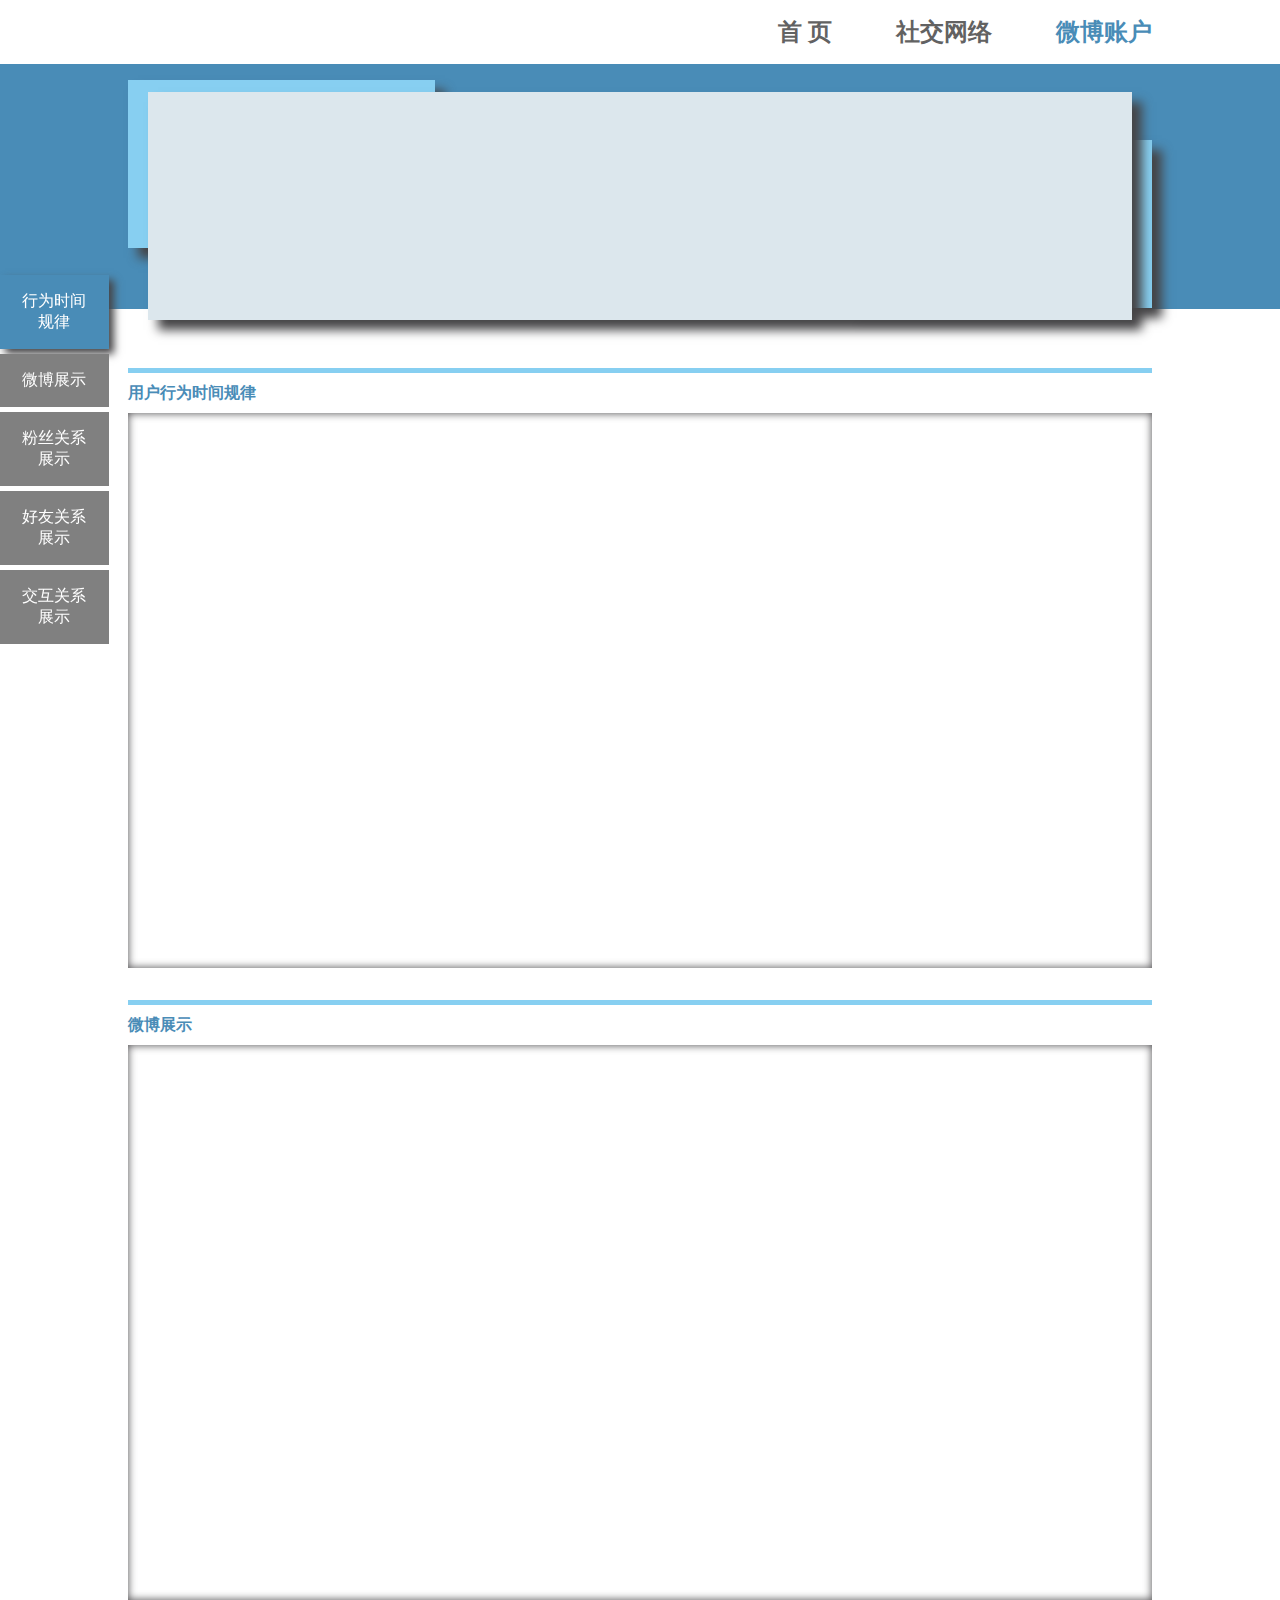
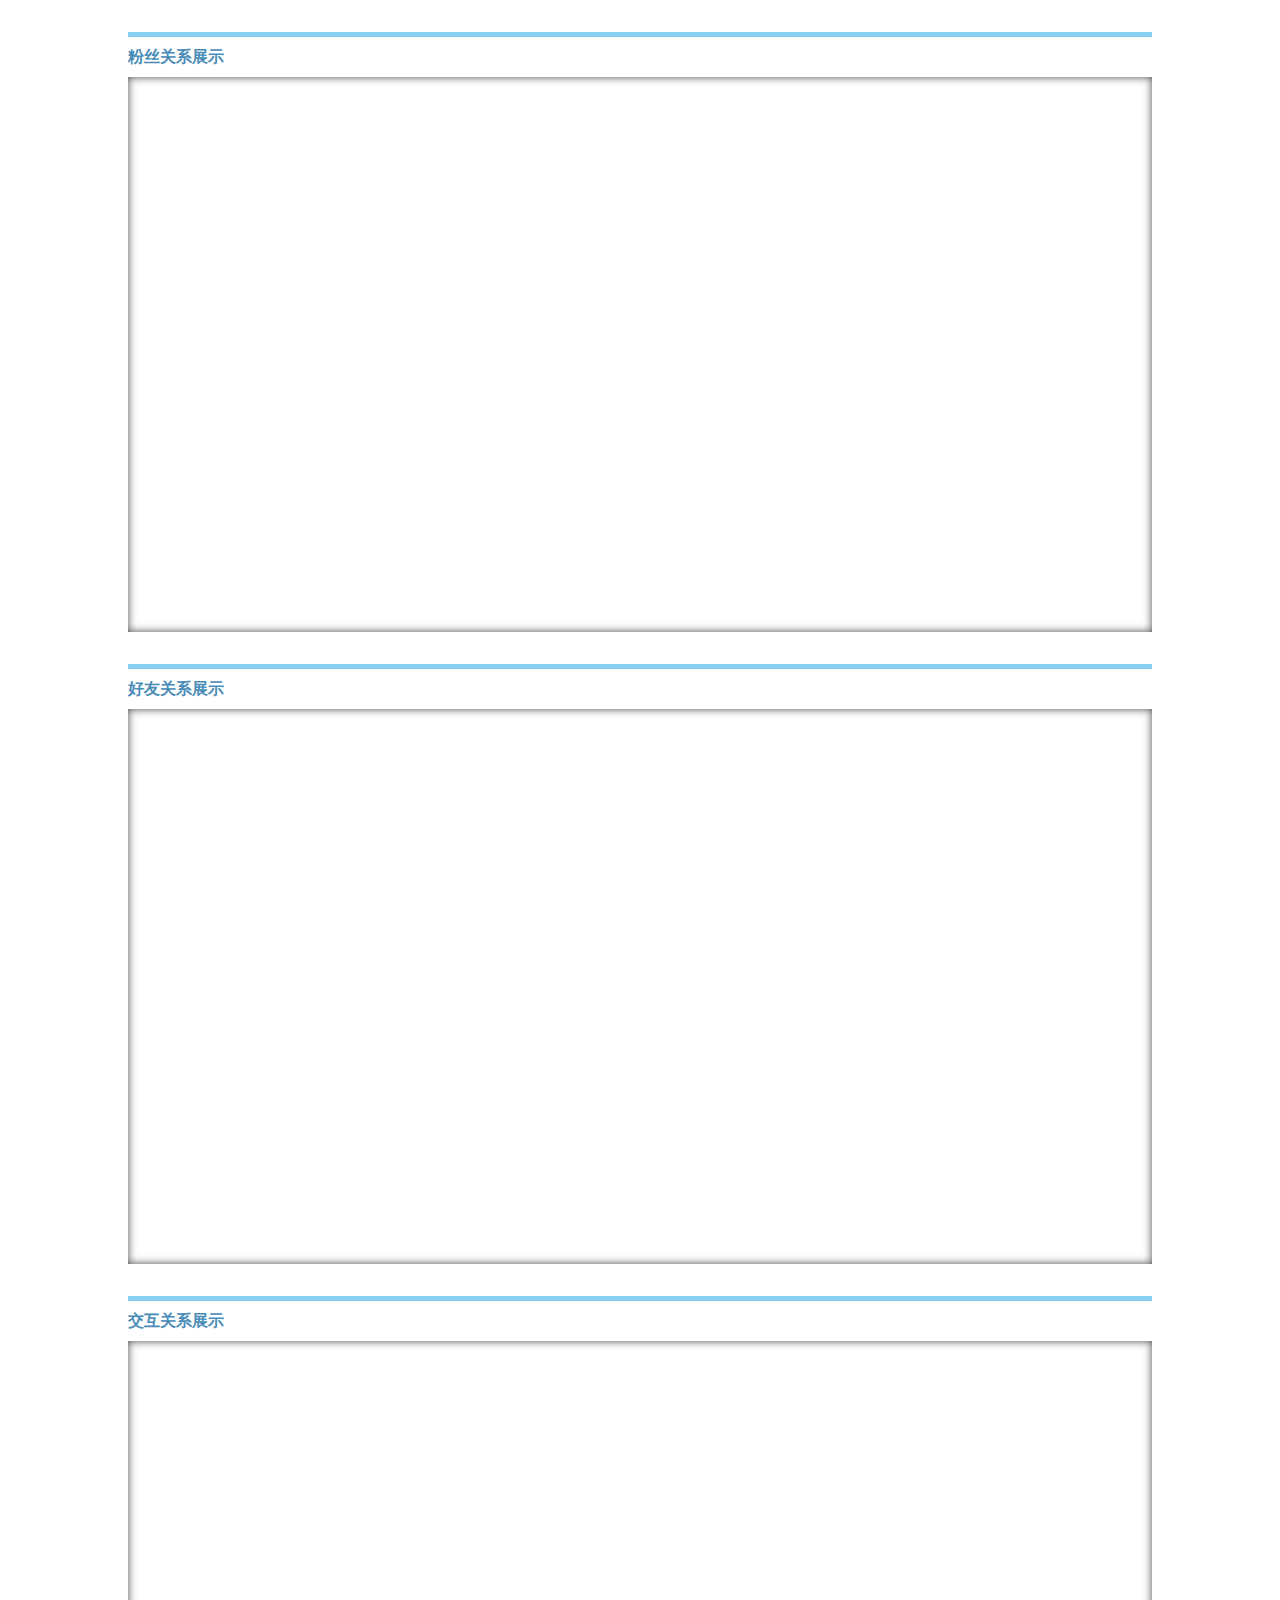
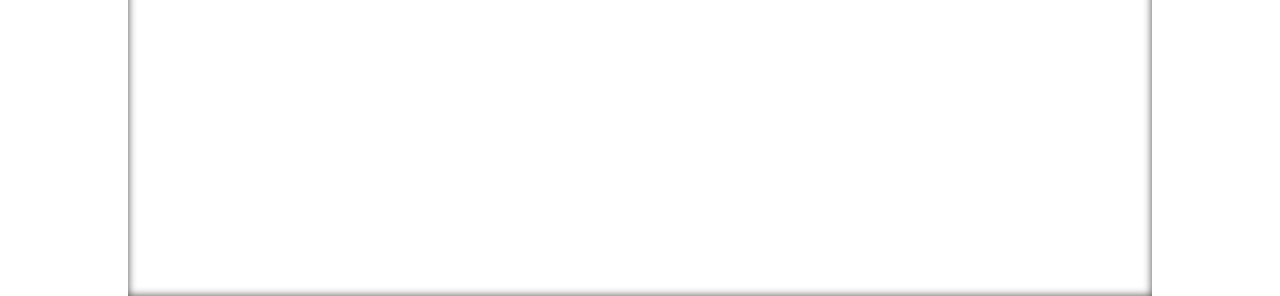
<file: html/account.html>
<!DOCTYPE html>
<html>
<meta charset="utf-8">
<head>
<title>微博可视化平台</title>

<link href="../css/main.css" rel="stylesheet" type="text/css"/>
<link href="../css/account.css" rel="stylesheet" type="text/css"/>

<script src="../js/jquery.js"></script>
<script src="../js/d3.min.js"></script>
<script src="../js/arc.js"></script>

<script src="../js/echarts/echarts.js"></script>
<script src="../js/echarts/force.js"></script>
<script src="../js/echarts/wordcloud.js"></script>
</head>
<body>
	<div id="container">
		<div class="title-container">
			<div class="float-right margin-right">
				<div id="linktoindex" class="word-container">首 页</div>
				<div id="linktonetwork" class="word-container">社交网络</div>
				<div id="linktoaccount" class="word-container word-focus">微博账户</div>
				<!--<div id="linktoweibo" class="word-container">单条微博</div>
				<div id="linktoevent" class="word-container">微博事件</div>-->
			</div>
		</div>
		<div class="div-baseinfo">
			<div class="div-baseinfo-container">
				<div class="div-baseinfo-container-bg1 div-shadow"></div>
				<div class="div-baseinfo-container-bg2 div-shadow"></div>
				<div class="div-baseinfo-container-content div-shadow clear">
					<div id="baseinfo" class="baseinfo"></div>
					<div id="baseinfo-img" class="baseinfo-img"></div>
				</div>
			</div>
			<div class="div-baseinfo-bg"></div>
		</div>
		<div class="content-container" style="">
			<div id="content1" class="window-container" style="width:100%;height:600px">
				<div class="window-title">用户行为时间规律</div>
				<div id="time" class="window-content"></div>
			</div>
			<div id="content2" class="window-container" style="width:100%;height:600px">
				<div class="window-title">微博展示</div>
				<div id="showweibo" class="window-content"></div>
			</div>
			<div id="content3" class="window-container" style="width:100%;height:600px">
				<div class="window-title">粉丝关系展示</div>
				<div id="fans" class="window-content"></div>
			</div>
			<div id="content4" class="window-container" style="width:100%;height:600px">
				<div class="window-title">好友关系展示</div>
				<div id="friend" class="window-content"></div>
			</div>
			<div id="content5" class="window-container" style="width:100%;height:600px">
				<div class="window-title">交互关系展示</div>
				<div id="active" class="window-content"></div>
			</div>
		</div>
		

	</div>
	<script src="../js/url.js"></script>
	<script src="../js/scroll.js"></script>
	<script src="../js/account.js"></script>
</body>
</html>
</file>
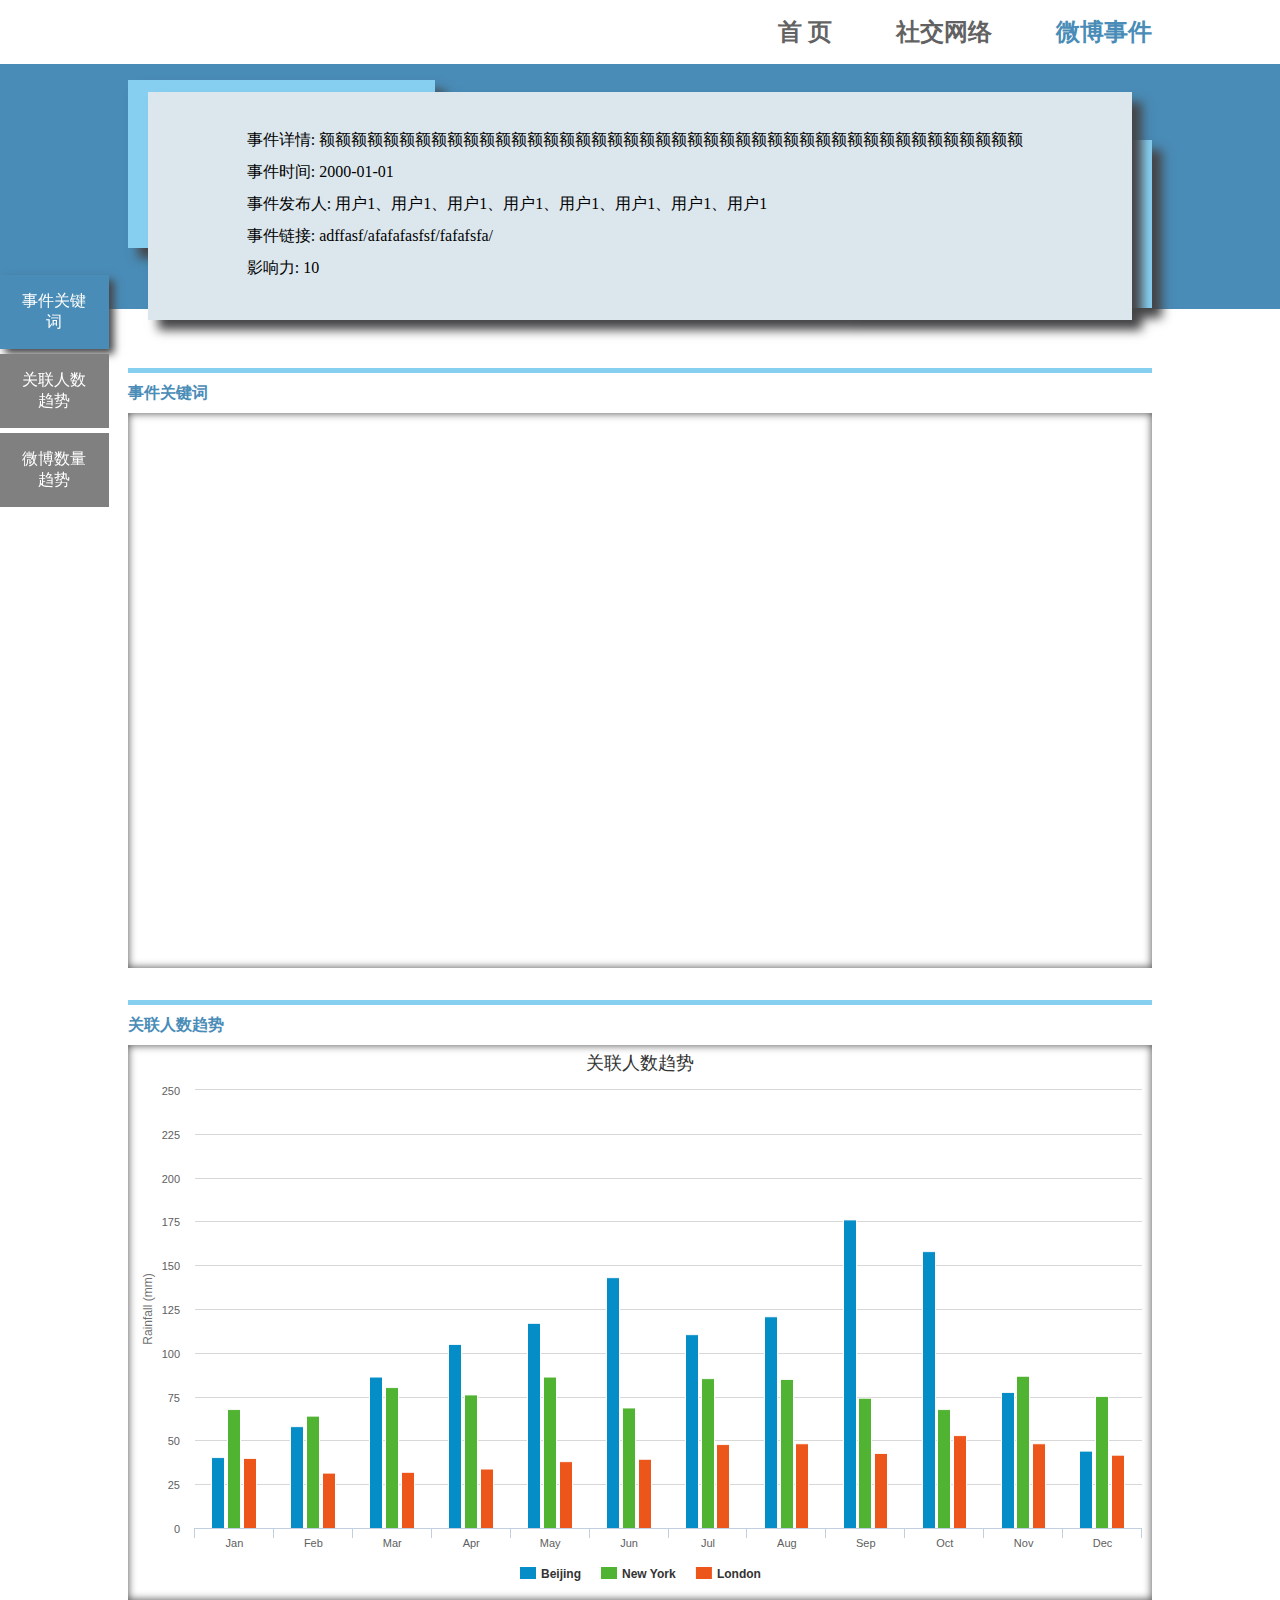
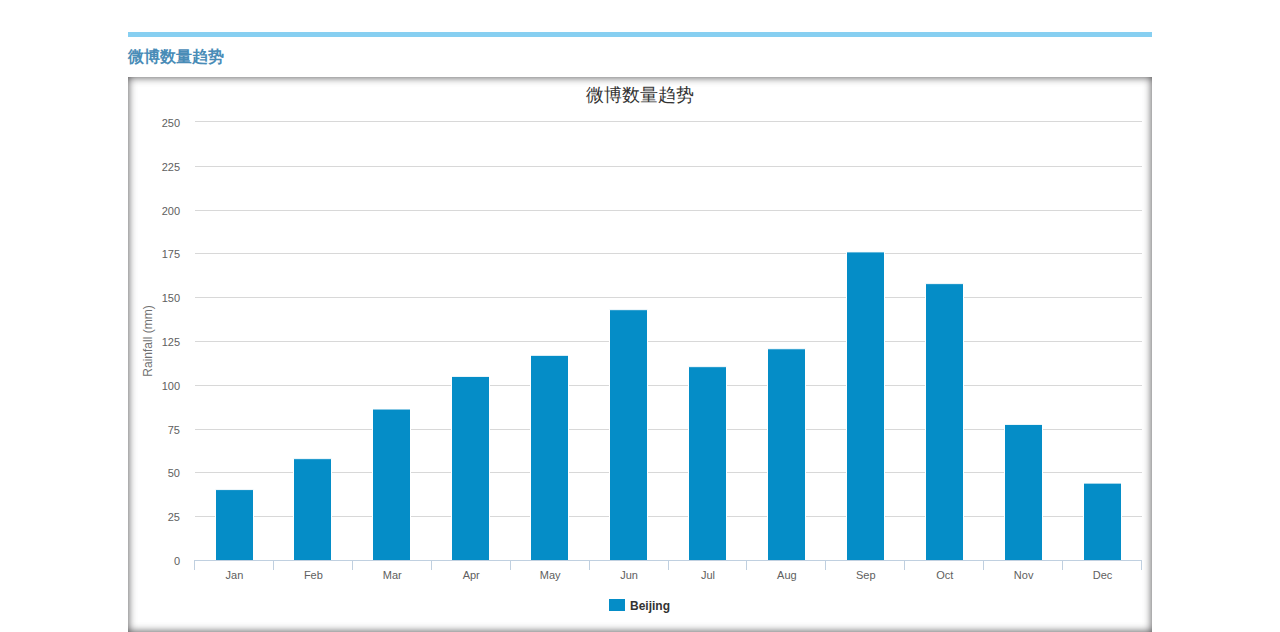
<file: html/event.html>
<!DOCTYPE html>
<html>
<meta charset="utf-8">
<head>
<title>微博可视化平台</title>

<link href="../css/main.css" rel="stylesheet" type="text/css"/>
<link href="../css/event.css" rel="stylesheet" type="text/css"/>

<script src="../js/jquery.js"></script>
<script src="../js/highcharts/highcharts.js"></script>
<script src="../js/highcharts/column.js"></script>
<script src="../js/d3.min.js"></script>

<script src="../js/echarts/echarts.js"></script>
<script src="../js/echarts/wordcloud.js"></script>

</head>
<body>
	<div id="container">
		<div class="title-container">
			<div class="float-right margin-right">
				<div id="linktoindex" class="word-container">首 页</div>
				<div id="linktonetwork" class="word-container">社交网络</div>
				<!--<div id="linktoaccount" class="word-container">微博账户</div>
				<div id="linktoweibo" class="word-container">单条微博</div>-->
				<div id="linktoevent" class="word-container word-focus">微博事件</div>
			</div>
		</div>
		<div class="div-baseinfo">
			<div class="div-baseinfo-container">
				<div class="div-baseinfo-container-bg1 div-shadow"></div>
				<div class="div-baseinfo-container-bg2 div-shadow"></div>
				<div class="div-baseinfo-container-content div-shadow clear">
					<div id="baseinfo" class="baseinfo"></div>
				</div>
			</div>
			<div class="div-baseinfo-bg"></div>
		</div>
		<div class="content-container" style="">
			<div id="content1" class="window-container" style="width:100%;height:600px">
				<div class="window-title">事件关键词</div>
				<div id="keyword" class="window-content"></div>
			</div>
			<div id="content2" class="window-container" style="width:100%;height:600px">
				<div class="window-title">关联人数趋势</div>
				<div id="people" class="window-content"></div>
			</div>
			<div id="content3" class="window-container" style="width:100%;height:600px">
				<div class="window-title">微博数量趋势</div>
				<div id="weibo" class="window-content"></div>
			</div>
		</div>

	</div>
	<script src="../js/url.js"></script>
	<script src="../js/scroll.js"></script>
	<script src="../js/event.js"></script>
</body>
</html>
</file>
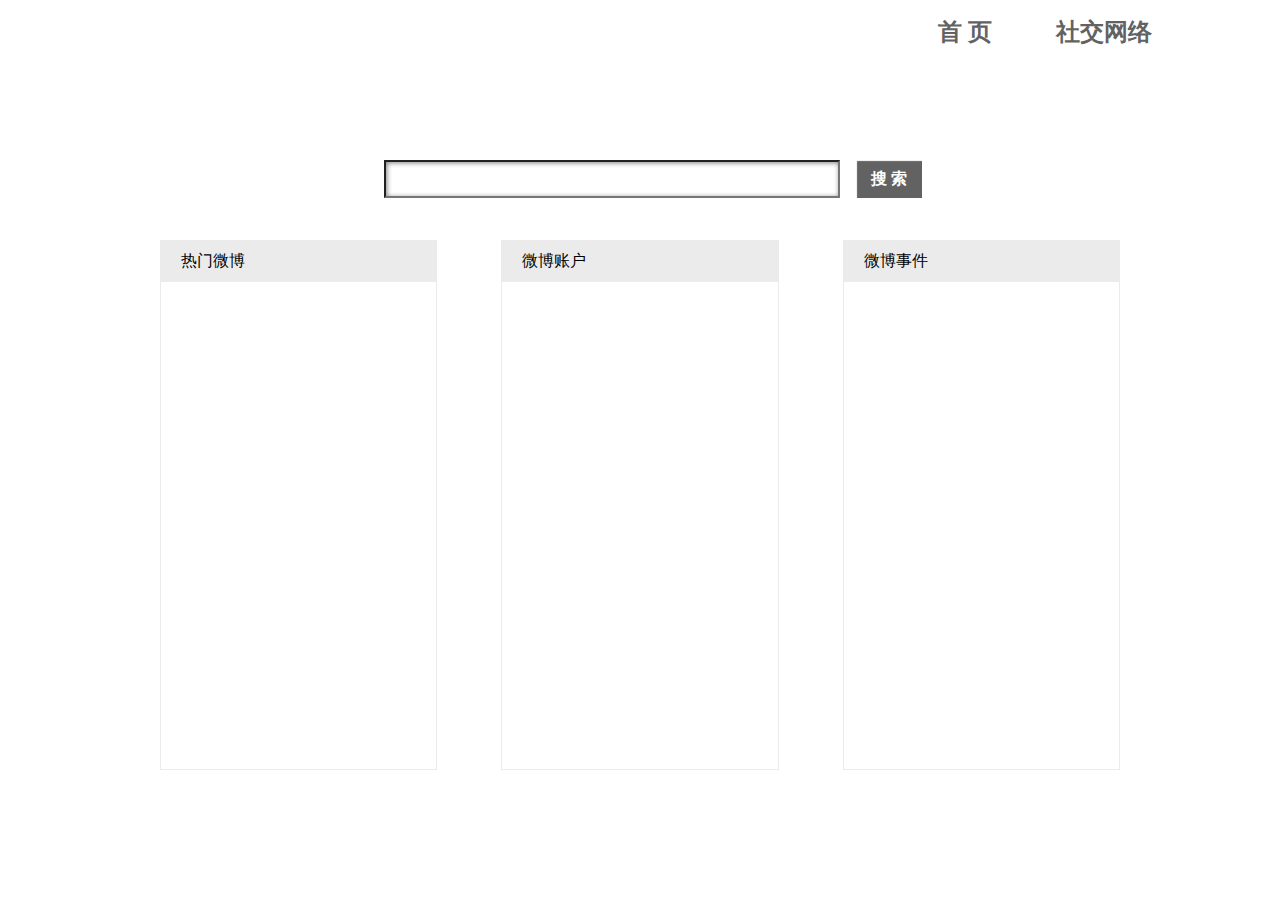
<file: html/search_result.html>
<!DOCTYPE html>
<html>
<meta charset="utf-8">
<head>
<title>微博可视化平台</title>

<link href="../css/main.css" rel="stylesheet" type="text/css"/>
<link href="../css/search_result.css" rel="stylesheet" type="text/css"/>

<script src="../js/jquery.js"></script>

</head>
<body>
	<div id="container">
		<div class="title-container">
			<div class="float-right margin-right">
				<div id="linktoindex" class="word-container">首 页</div>
				<div id="linktonetwork" class="word-container">社交网络</div>
				<!--<div id="linktoaccount" class="word-container">微博账户</div>
				<div id="linktoweibo" class="word-container">单条微博</div>
				<div id="linktoevent" class="word-container">微博事件</div>-->
			</div>
		</div>
		<div class="select-container">
			<div class="selectbox-container">
				<input id="index_selectbox" class="selectbox"></input>
				<div id="index_select_button" class="button-lagre float-left"> 搜 索 </div>
			</div>
		</div>
        <div style="width:100%;flex:1">
            <div style="margin:0 auto;width:80%;height:100%;display:flex">
                <div class="div-container">
                    <div class="div-container-title">
                        热门微博
                    </div>
                    <div id="weibo" class="content">
                    </div>
                </div>
                <div class="div-container">
                    <div class="div-container-title">
                        微博账户
                    </div>
                    <div id="account" class="content">
                    </div>
                </div>
                <div class="div-container">
                    <div class="div-container-title">
                        微博事件
                    </div>
                    <div id="events" class="content">
                    </div>
                </div>
            </div>
        </div>
	</div>

    <script src="../js/url.js"></script>
	<script src="../js/search_result.js"></script>
</body>
</html>
</file>
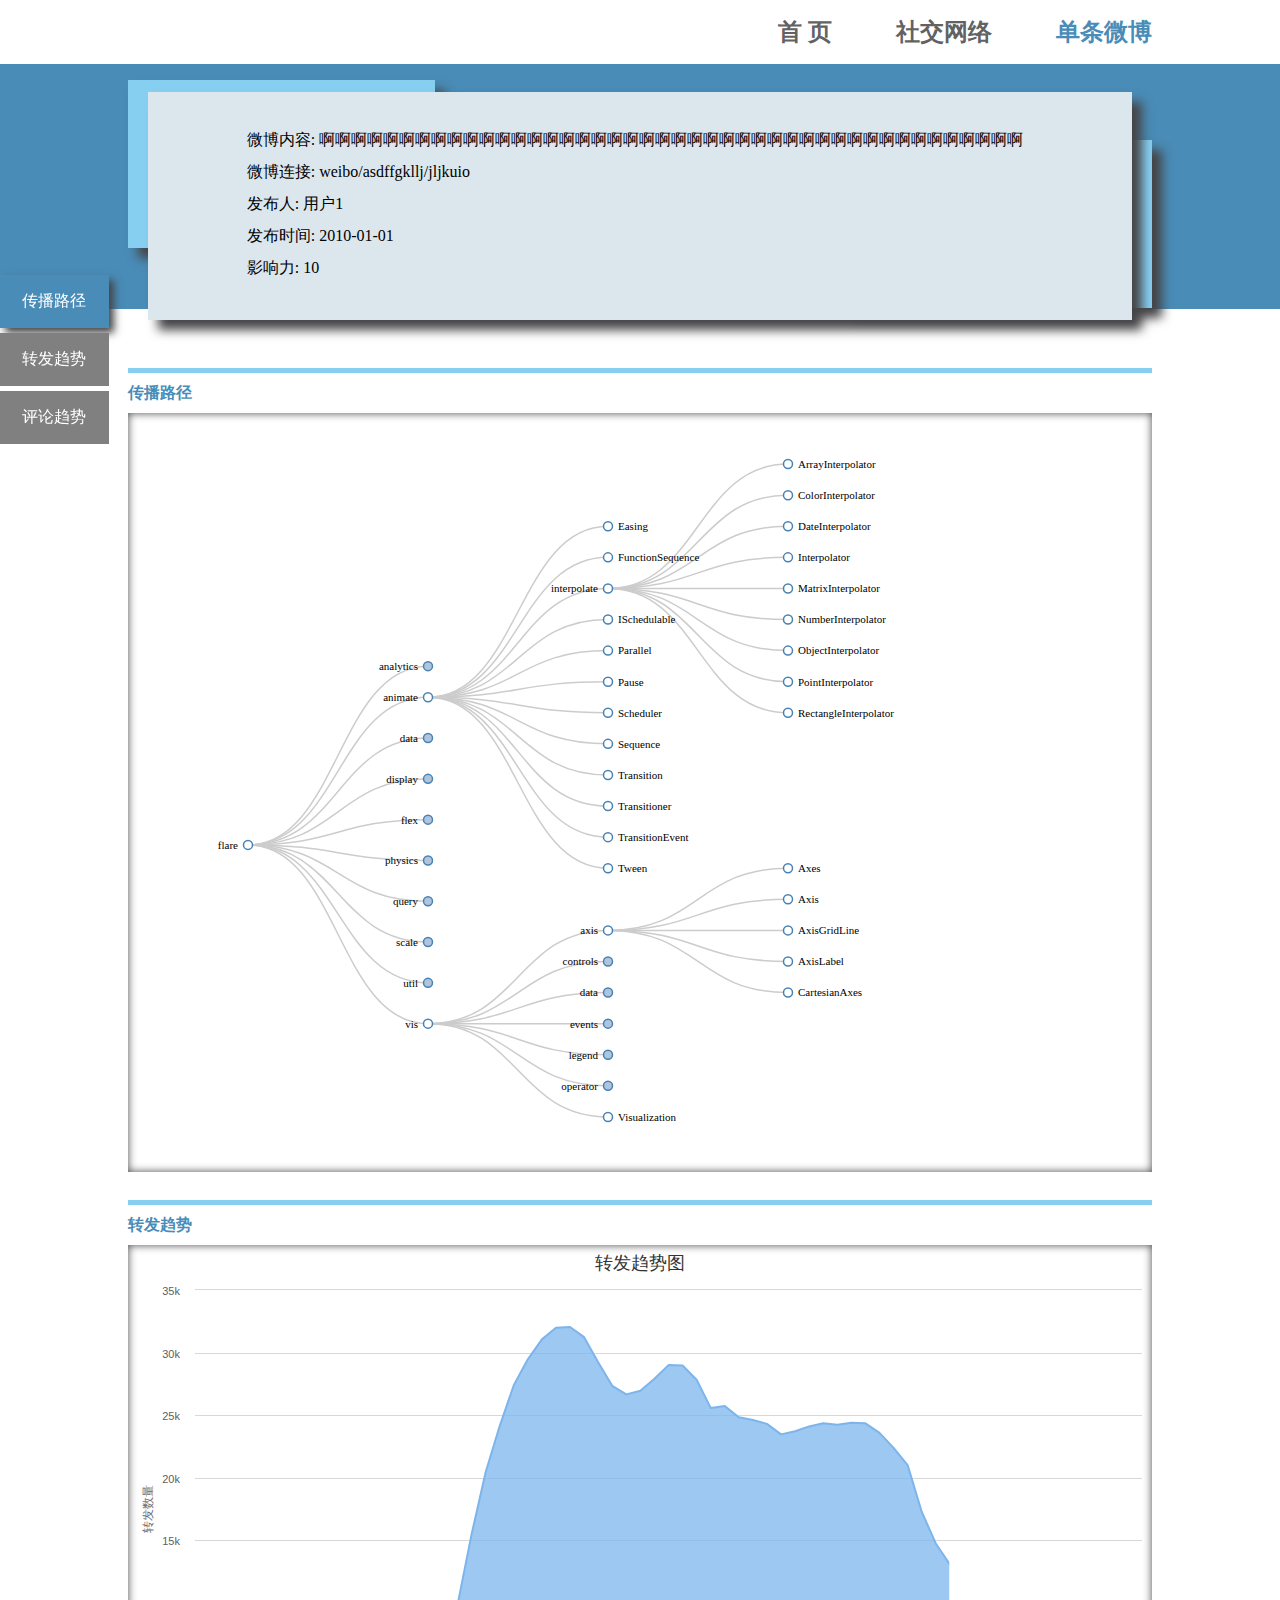
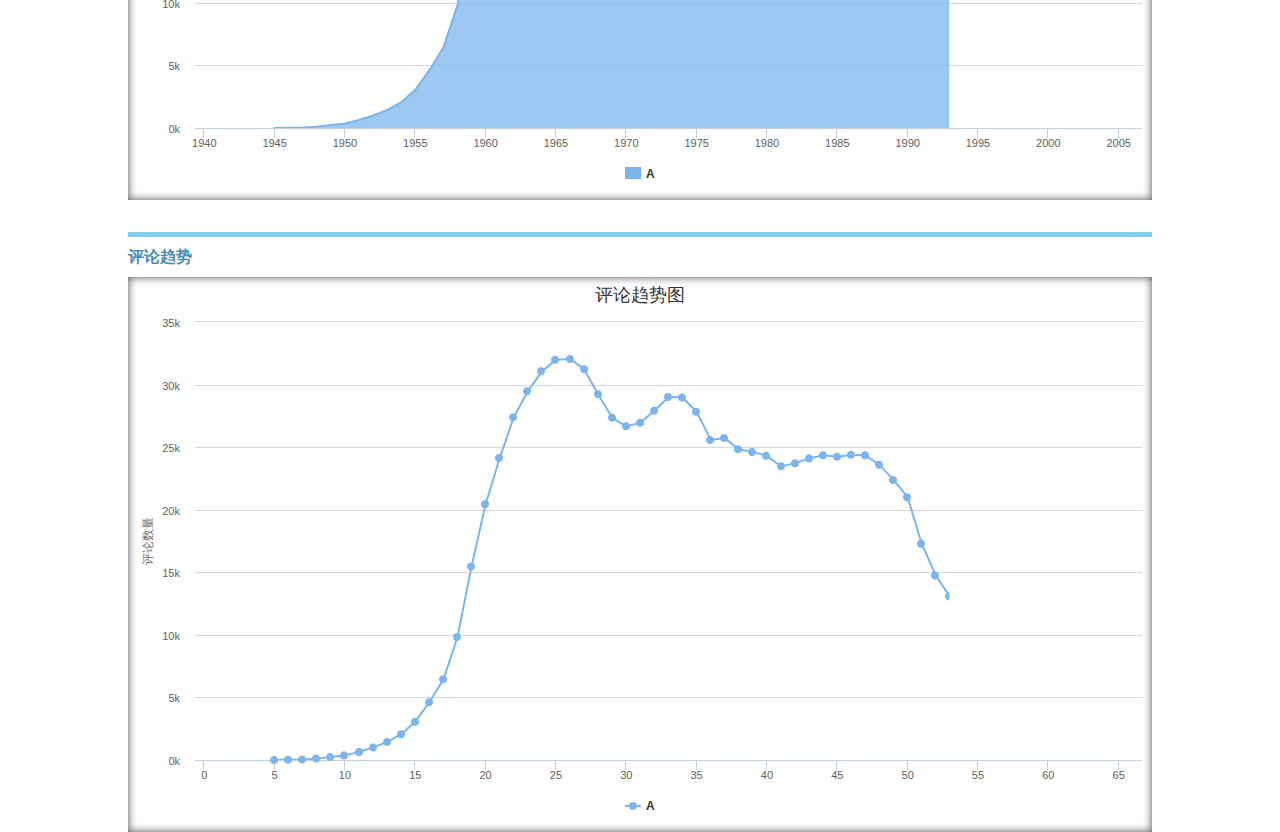
<file: html/weibo.html>
<!DOCTYPE html>
<html>
<meta charset="utf-8">
<head>
<title>微博可视化平台</title>

<link href="../css/main.css" rel="stylesheet" type="text/css"/>
<link href="../css/weibo.css" rel="stylesheet" type="text/css"/>

<script src="../js/jquery.js"></script>
<script src="../js/highcharts/highcharts.js"></script>
<script src="../js/d3.min.js"></script>

</head>
<body>
	<div id="container">
		<div class="title-container">
			<div class="float-right margin-right">
				<div id="linktoindex" class="word-container">首 页</div>
				<div id="linktonetwork" class="word-container">社交网络</div>
				<!--<div id="linktoaccount" class="word-container">微博账户</div>-->
				<div id="linktoweibo" class="word-container word-focus">单条微博</div>
				<!--<div id="linktoevent" class="word-container">微博事件</div>-->
			</div>
		</div>
		<div class="div-baseinfo">
			<div class="div-baseinfo-container">
				<div class="div-baseinfo-container-bg1 div-shadow"></div>
				<div class="div-baseinfo-container-bg2 div-shadow"></div>
				<div class="div-baseinfo-container-content div-shadow clear">
					<div id="baseinfo" class="baseinfo"></div>
				</div>
			</div>
			<div class="div-baseinfo-bg"></div>
		</div>
		<div class="content-container" style="">
			<div id="content1" class="window-container" style="width:100%;height:800px">
				<div class="window-title">传播路径</div>
				<div id="path" class="window-content"></div>
			</div>
			<div id="content2" class="window-container" style="width:100%;height:600px">
				<div class="window-title">转发趋势</div>
				<div id="forwarding" class="window-content"></div>
			</div>
			<div id="content3" class="window-container" style="width:100%;height:600px">
				<div class="window-title">评论趋势</div>
				<div id="comment" class="window-content"></div>
			</div>
		</div>

	</div>
	<script src="../js/url.js"></script>
	<script src="../js/tree.js"></script>
	<script src="../js/scroll.js"></script>
	<script src="../js/weibo.js"></script>
</body>
</html>
</file>
<file: css/main.css>
body{
	margin:0;
	padding:0;
}

/*title*/
.title-container{
	width:100%;
	height:4rem;
}

.word-container{
	display:block;
	float:left;
	margin-right:4rem;
	line-height:4rem;
	font-family:"微软雅黑";
	font-weight:900;
	font-size:1.5rem;
	color:rgb(98,98,98);
	cursor:pointer;
}

.float-right{
	float:right;
}

.float-left{
	float:left;
}

.margin-right{
	margin-right:4rem;
}

.word-focus{
	color:rgb(73,140,183) !important;
}

/*div*/
.div-list{
	cursor:pointer;
	height:1rem;
	line-height:1rem;
	font-family:"微软雅黑";
	margin-top:5px;
	word-break: break-all;
	white-space: pre-wrap;
	text-overflow:ellipsis;
	overflow:hidden;
}

.div-list:hover{
	height: auto;
	background:rgb(73,140,183);
	color:white;
}

.div-baseinfo{
	position:relative;
	width:100%;
	height:17rem;
}

.div-baseinfo-bg{
	position:absolute;
	width:100%;
	height:90%;
	top:0;
	left:0;
	background:rgb(73,140,183);
	z-index:-999;
}

.div-baseinfo-container{
	position:relative;
	width:80%;
	height:15rem;
	left:10%;
	top:1rem;
}

.div-baseinfo-container-bg1{
	position:absolute;
	left:0;
	top:0;
	width:30%;
	height:70%;
	background:rgb(135,207,241);
}

.div-baseinfo-container-bg2{
	position:absolute;
	right:0;
	bottom:5%;
	width:30%;
	height:70%;
	background:rgb(135,207,241);
}

.div-baseinfo-container-content{
	position:absolute;
	background:rgb(220,231,237);
	width:96%;
	height:95%;
	top:5%;
	left:2%;
}

.div-shadow{
	box-shadow:10px 10px 10px #464547;
}

/*button*/
.button-lagre{
	display:block;
	cursor:pointer;
	margin-left:1rem;
	margin-right:1rem;
	padding:3px 15px 3px 15px;
	text-align:center;
	height:2rem;
	line-height:2rem;
	background:rgb(98,98,98);
	color:white;
	box-shadow:1px 1px 1px inset;
	font-weight:700;
	
	-webkit-user-select:none;
}

.button-lagre:active{
	background:rgb(73,140,183);
}


.clear {
	clear:both;
}

/*scroll*/
.title-div{
	position:fixed;
}

.no-move-title{
	cursor:default;
	width:100%;
	padding:1rem;
	color:white;
	background:gray;
	margin-top:5px;
	font-family:"微软雅黑";
	text-align:center;
}

.no-move-title-focus{
	cursor:default;
	width:100%;
	padding:1rem;
	color:white;
	background:rgb(73,140,183);
	margin-top:5px;
	font-family:"微软雅黑";
	box-shadow:5px 5px 8px #464547;
	text-align:center;
}

.no-move-title:hover{
	background:rgb(73,140,183);
}

/*window*/
.window-container{
	display:flex;
	flex-direction:column;
	margin-top:2rem;
}

.window-title{
	width:100%;
	height:2.5rem;
	border-top:5px solid rgb(135,207,241);
	line-height:2.5rem;
	font-family:"微软雅黑";
	color:rgb(73,140,183);
	font-weight:700;
}

.window-content{
	width:100%;
	flex:1;
	box-shadow:0px 0px 8px #464547 inset;
}
</file>
<file: css/account.css>
.baseinfo{
	float:left;
	margin-top:2rem;
	margin-bottom:2rem;
	margin-left:10%;
	width:70%;
	height:10rem;
	font-family:"黑体";
}

.baseinfo-img{
	float:left;
	margin-top:2rem;
	margin-bottom:2rem;
	width:15%;
	height:10rem;
}

.content-container{
	display:block;
	margin-left:10%;
	width:80%;
}

.account-infolist{
	width:100%;
	height:1.8rem;
	line-height:1.8rem;
}
</file>
<file: css/event.css>
.baseinfo{
	float:left;
	margin-top:2rem;
	margin-bottom:2rem;
	margin-left:10%;
	width:80%;
	height:10rem;
	font-family:"黑体";
}

.event-infolist{
	width:100%;
	height:2rem;
	line-height:2rem;
	overflow:hidden; /* 内容超出宽度时隐藏超出部分的内容 */ 
	text-overflow:ellipsis;/*  当对象内文本溢出时显示省略标记(...) ；需与overflow:hidden;一起使用。*/ 
}

.content-container{
	display:block;
	margin-left:10%;
	width:80%;
}
</file>
<file: css/search_result.css>
html,body{
	width:100%;
	height:100%;
	min-width:1000px;
	min-height:900px;
}

#container{
	width:100%;
	height:100%;
	display:flex;
	flex-direction:column;
}

.select-container{
	width:100%;
}

.selectbox-container{
	width:50%;
	height:3rem;
	margin:6rem auto 2rem auto;
	line-height:3rem;
}

.selectbox{
	float:left;
	display:block;
	width:70%;
	margin-left:10%;
	line-height:2rem;
	font-size:20px;
	box-shadow:1px 1px 5px gray inset;
}

.div-container{
    flex:1;
    height:80%;
    margin:0 2rem;
    border:1px solid rgb(235,235,235);
    display: flex;
    flex-direction: column;
}

.div-container-title{
    font-family: "Microsoft YaHei";
    padding:10px 20px;
    background: rgb(235,235,235);
}

.content{
    width:100%;
    flex:1;
    overflow:auto;
}

.div-list-content{
	height:18px;
	line-height: 23px;
    padding:5px 10px;
    font-family: "Microsoft YaHei";
    color:rgb(30,30,30);
    cursor: pointer;
	word-break: break-all;
	white-space: pre-wrap;
	text-overflow:ellipsis;
	overflow:hidden;
}

.div-list-content:hover{
	height:auto;
    background: rgb(73,140,183);
    color:white;
}
</file>
<file: css/weibo.css>
.baseinfo{
	float:left;
	margin-top:2rem;
	margin-bottom:2rem;
	margin-left:10%;
	width:80%;
	height:10rem;
	font-family:"黑体";
}

.weibo-infolist{
	width:100%;
	height:2rem;
	line-height:2rem;
	overflow:hidden; /* 内容超出宽度时隐藏超出部分的内容 */ 
	text-overflow:ellipsis;/*  当对象内文本溢出时显示省略标记(...) ；需与overflow:hidden;一起使用。*/ 
}

.content-container{
	display:block;
	margin-left:10%;
	width:80%;
}

/*tree*/
.node circle {
  cursor: pointer;
  fill: #fff;
  stroke: steelblue;
  stroke-width: 1.5px;
}

.node text {
  font-size: 11px;
}

path.link {
  fill: none;
  stroke: #ccc;
  stroke-width: 1.5px;
}

.tooltip{
	position: absolute;
	width: 150;
	height: auto;
	font-family: simsun;
	font-size: 14px;
	color : white;
	border-style: solid; 
	border-width: 1px;
	background-color: white;
	border-radius: 5px;
	background-color: rgba(96,96,96,0.6);
	padding:5px;
}
</file>
